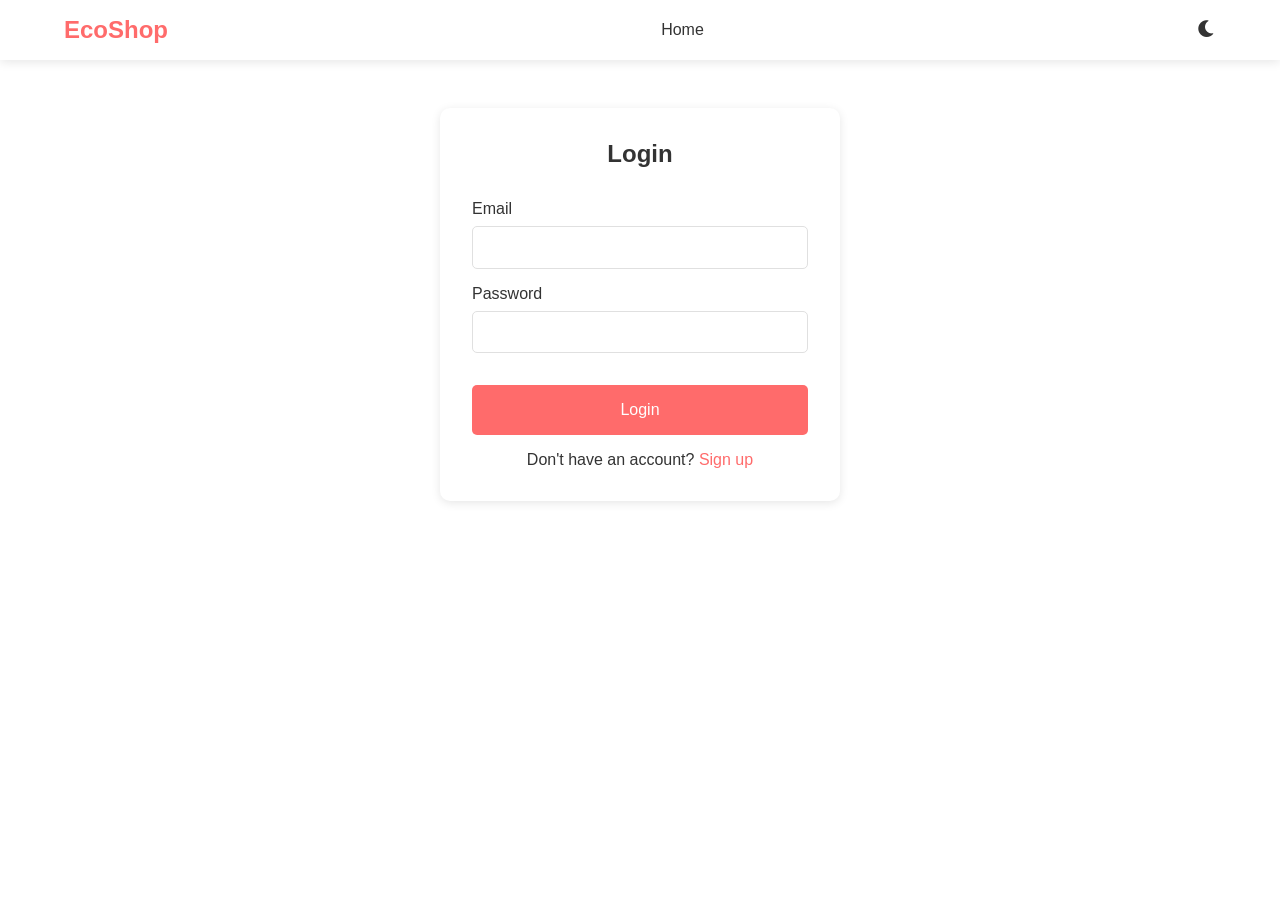
<file: login.html>
<!doctype html>
<html lang="en">
  <head>
    <meta charset="UTF-8" />
    <meta name="viewport" content="width=device-width, initial-scale=1.0" />
    <title>Login - EcoShop</title>
    <link rel="stylesheet" href="css/style.css" />
    <link
      rel="stylesheet"
      href="https://cdnjs.cloudflare.com/ajax/libs/font-awesome/6.0.0/css/all.min.css"
    />
  </head>
  <body>
    <nav class="navbar">
      <div class="logo">
        <a href="index.html">EcoShop</a>
      </div>
      <ul class="nav-links">
        <li><a href="index.html">Home</a></li>
      </ul>
      <div class="nav-icons">
        <button class="theme-toggle" id="themeToggle">
          <i class="fas fa-moon"></i>
        </button>
      </div>
    </nav>

    <div class="auth-container">
      <h2>Login</h2>
      <form id="loginForm">
        <div class="form-group">
          <label for="email">Email</label>
          <input type="email" id="email" required />
        </div>
        <div class="form-group">
          <label for="password">Password</label>
          <input type="password" id="password" required />
        </div>
        <button type="submit" class="auth-btn">Login</button>
      </form>
      <p class="auth-link">
        Don't have an account? <a href="signup.html">Sign up</a>
      </p>
    </div>

    <script src="js/theme.js"></script>
    <script src="js/auth.js"></script>
  </body>
</html>
</file>
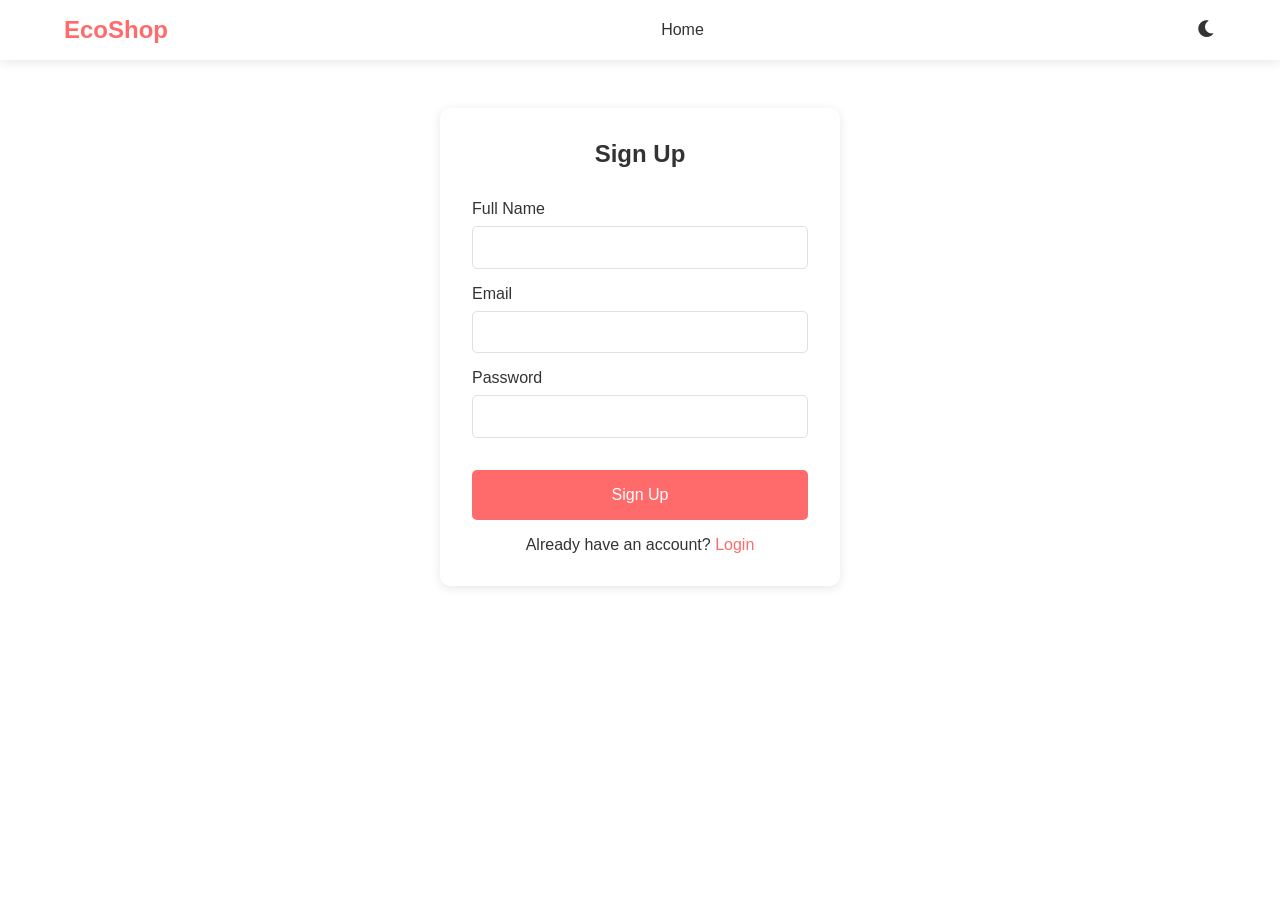
<file: signup.html>
<!doctype html>
<html lang="en">
  <head>
    <meta charset="UTF-8" />
    <meta name="viewport" content="width=device-width, initial-scale=1.0" />
    <title>Sign Up - EcoShop</title>
    <link rel="stylesheet" href="css/style.css" />
    <link
      rel="stylesheet"
      href="https://cdnjs.cloudflare.com/ajax/libs/font-awesome/6.0.0/css/all.min.css"
    />
  </head>
  <body>
    <nav class="navbar">
      <div class="logo">
        <a href="index.html">EcoShop</a>
      </div>
      <ul class="nav-links">
        <li><a href="index.html">Home</a></li>
      </ul>
      <div class="nav-icons">
        <button class="theme-toggle" id="themeToggle">
          <i class="fas fa-moon"></i>
        </button>
      </div>
    </nav>

    <div class="auth-container">
      <h2>Sign Up</h2>
      <form id="signupForm">
        <div class="form-group">
          <label for="name">Full Name</label>
          <input type="text" id="name" required />
        </div>
        <div class="form-group">
          <label for="email">Email</label>
          <input type="email" id="email" required />
        </div>
        <div class="form-group">
          <label for="password">Password</label>
          <input type="password" id="password" required minlength="6" />
        </div>
        <button type="submit" class="auth-btn">Sign Up</button>
      </form>
      <p class="auth-link">
        Already have an account? <a href="login.html">Login</a>
      </p>
    </div>

    <script src="js/theme.js"></script>
    <script src="js/auth.js"></script>
  </body>
</html>
</file>
<file: css/style.css>
:root {
  --primary-color: #2a2a2a;
  --secondary-color: #f5f5f5;
  --accent-color: #ff6b6b;
  --text-color: #333;
  --bg-color: #ffffff;
  --card-bg: #ffffff;
  --shadow: 0 2px 10px rgba(0, 0, 0, 0.1);
  --border-color: #e0e0e0;
}

.dark-mode {
  --primary-color: #f5f5f5;
  --secondary-color: #2a2a2a;
  --text-color: #ffffff;
  --bg-color: #1a1a1a;
  --card-bg: #2d2d2d;
  --shadow: 0 2px 10px rgba(255, 255, 255, 0.1);
  --border-color: #404040;
}

* {
  margin: 0;
  padding: 0;
  box-sizing: border-box;
}

body {
  font-family:
    -apple-system, BlinkMacSystemFont, "Segoe UI", Roboto, Oxygen, Ubuntu,
    sans-serif;
  background-color: var(--bg-color);
  color: var(--text-color);
  transition:
    background-color 0.3s,
    color 0.3s;
}

/* Navbar Styles */
.navbar {
  background-color: var(--card-bg);
  padding: 1rem 5%;
  display: flex;
  justify-content: space-between;
  align-items: center;
  box-shadow: var(--shadow);
  position: sticky;
  top: 0;
  z-index: 1000;
}

.logo a {
  color: var(--accent-color);
  font-size: 1.5rem;
  font-weight: bold;
  text-decoration: none;
}

.nav-links {
  display: flex;
  list-style: none;
  gap: 2rem;
}

.nav-links a {
  color: var(--text-color);
  text-decoration: none;
  transition: color 0.3s;
}

.nav-links a:hover {
  color: var(--accent-color);
}

.nav-icons {
  display: flex;
  gap: 1.5rem;
  align-items: center;
}

.icon-link {
  position: relative;
  color: var(--text-color);
  text-decoration: none;
  font-size: 1.2rem;
}

.badge {
  position: absolute;
  top: -8px;
  right: -8px;
  background-color: var(--accent-color);
  color: white;
  border-radius: 50%;
  padding: 0.2rem 0.5rem;
  font-size: 0.7rem;
  min-width: 18px;
  text-align: center;
}

.theme-toggle {
  background: none;
  border: none;
  color: var(--text-color);
  cursor: pointer;
  font-size: 1.2rem;
}

.user-name {
  color: var(--accent-color);
  font-weight: bold;
}

.hamburger {
  display: none;
  flex-direction: column;
  cursor: pointer;
}

.hamburger span {
  width: 25px;
  height: 3px;
  background-color: var(--text-color);
  margin: 2px 0;
  transition: 0.3s;
}

/* Hero Slider */
.hero-slider {
  position: relative;
  width: 100%;
  height: 500px;
  overflow: hidden;
  margin-bottom: 3rem;
}

.slider-container {
  width: 100%;
  height: 100%;
  position: relative;
}

.slide {
  position: absolute;
  width: 100%;
  height: 100%;
  opacity: 0;
  transition: opacity 0.5s ease-in-out;
}

.slide.active {
  opacity: 1;
}

.slide img {
  width: 100%;
  height: 100%;
  object-fit: cover;
}

.slide-content {
  position: absolute;
  top: 50%;
  left: 50%;
  transform: translate(-50%, -50%);
  text-align: center;
  color: white;
  text-shadow: 2px 2px 4px rgba(0, 0, 0, 0.5);
}

.slide-content h2 {
  font-size: 3rem;
  margin-bottom: 1rem;
}

.slide-content button {
  padding: 1rem 2rem;
  background-color: var(--accent-color);
  color: white;
  border: none;
  border-radius: 5px;
  cursor: pointer;
  font-size: 1.1rem;
}

.slider-btn {
  position: absolute;
  top: 50%;
  transform: translateY(-50%);
  background: rgba(255, 255, 255, 0.5);
  color: var(--text-color);
  padding: 1rem;
  border: none;
  cursor: pointer;
  font-size: 1.5rem;
  z-index: 10;
  border-radius: 50%;
  width: 50px;
  height: 50px;
  display: flex;
  align-items: center;
  justify-content: center;
}

.prev {
  left: 20px;
}

.next {
  right: 20px;
}

/* Products Section */
.products-section {
  padding: 2rem 5%;
}

.section-header {
  display: flex;
  justify-content: space-between;
  align-items: center;
  margin-bottom: 2rem;
  flex-wrap: wrap;
  gap: 1rem;
}

.search-bar input {
  padding: 0.8rem;
  border: 1px solid var(--border-color);
  border-radius: 5px;
  width: 300px;
  background-color: var(--card-bg);
  color: var(--text-color);
}

.filters {
  display: flex;
  gap: 1rem;
}

.filters select {
  padding: 0.8rem;
  border: 1px solid var(--border-color);
  border-radius: 5px;
  background-color: var(--card-bg);
  color: var(--text-color);
  cursor: pointer;
}

/* Product Grid */
.products-grid {
  display: grid;
  grid-template-columns: repeat(auto-fill, minmax(250px, 1fr));
  gap: 2rem;
  margin-bottom: 2rem;
}

.product-card {
  background-color: var(--card-bg);
  border-radius: 10px;
  overflow: hidden;
  box-shadow: var(--shadow);
  transition: transform 0.3s;
  cursor: pointer;
}

.product-card:hover {
  transform: translateY(-5px);
}

.product-image {
  width: 100%;
  height: 200px;
  object-fit: cover;
}

.product-info {
  padding: 1rem;
}

.product-name {
  font-size: 1.1rem;
  margin-bottom: 0.5rem;
}

.product-price {
  color: var(--accent-color);
  font-size: 1.2rem;
  font-weight: bold;
  margin-bottom: 0.5rem;
}

.product-rating {
  color: #ffc107;
  margin-bottom: 0.5rem;
}

.product-stock {
  font-size: 0.9rem;
  color: #4caf50;
  margin-bottom: 1rem;
}

.product-actions {
  display: flex;
  gap: 0.5rem;
}

.btn {
  padding: 0.5rem 1rem;
  border: none;
  border-radius: 5px;
  cursor: pointer;
  transition: background-color 0.3s;
  flex: 1;
}

.btn-primary {
  background-color: var(--accent-color);
  color: white;
}

.btn-primary:hover {
  opacity: 0.9;
}

.btn-secondary {
  background-color: var(--secondary-color);
  color: var(--text-color);
}

/* Pagination */
.pagination {
  display: flex;
  justify-content: center;
  align-items: center;
  gap: 1rem;
  margin-top: 2rem;
  flex-wrap: wrap;
}

.page-numbers {
  display: flex;
  gap: 0.5rem;
}

.page-btn {
  padding: 0.5rem 1rem;
  border: 1px solid var(--border-color);
  background-color: var(--card-bg);
  color: var(--text-color);
  cursor: pointer;
  border-radius: 5px;
}

.page-btn.active {
  background-color: var(--accent-color);
  color: white;
  border-color: var(--accent-color);
}

.page-btn:disabled {
  opacity: 0.5;
  cursor: not-allowed;
}

/* Auth Forms */
.auth-container {
  max-width: 400px;
  margin: 3rem auto;
  padding: 2rem;
  background-color: var(--card-bg);
  border-radius: 10px;
  box-shadow: var(--shadow);
}

.auth-container h2 {
  margin-bottom: 2rem;
  text-align: center;
}

.form-group {
  margin-bottom: 1rem;
}

.form-group label {
  display: block;
  margin-bottom: 0.5rem;
}

.form-group input {
  width: 100%;
  padding: 0.8rem;
  border: 1px solid var(--border-color);
  border-radius: 5px;
  background-color: var(--bg-color);
  color: var(--text-color);
}

.auth-btn {
  width: 100%;
  padding: 1rem;
  background-color: var(--accent-color);
  color: white;
  border: none;
  border-radius: 5px;
  cursor: pointer;
  font-size: 1rem;
  margin-top: 1rem;
}

.auth-link {
  text-align: center;
  margin-top: 1rem;
}

.auth-link a {
  color: var(--accent-color);
  text-decoration: none;
}

/* Cart Page */
.cart-container {
  max-width: 1200px;
  margin: 2rem auto;
  padding: 0 5%;
}

.cart-item {
  display: flex;
  gap: 1rem;
  padding: 1rem;
  background-color: var(--card-bg);
  border-radius: 10px;
  margin-bottom: 1rem;
  box-shadow: var(--shadow);
}

.cart-item img {
  width: 100px;
  height: 100px;
  object-fit: cover;
  border-radius: 5px;
}

.cart-item-details {
  flex: 1;
}

.cart-item-actions {
  display: flex;
  gap: 0.5rem;
  align-items: center;
}

.quantity-btn {
  padding: 0.3rem 0.8rem;
  border: 1px solid var(--border-color);
  background-color: var(--bg-color);
  color: var(--text-color);
  cursor: pointer;
  border-radius: 3px;
}

.cart-total {
  margin-top: 2rem;
  padding: 1rem;
  background-color: var(--card-bg);
  border-radius: 10px;
  text-align: right;
  font-size: 1.5rem;
}

/* Responsive Design */
@media (max-width: 768px) {
  .hamburger {
    display: flex;
  }

  .nav-links {
    display: none;
    position: absolute;
    top: 70px;
    left: 0;
    width: 100%;
    background-color: var(--card-bg);
    flex-direction: column;
    padding: 1rem;
    box-shadow: var(--shadow);
  }

  .nav-links.active {
    display: flex;
  }

  .section-header {
    flex-direction: column;
    align-items: stretch;
  }

  .search-bar input {
    width: 100%;
  }

  .filters {
    flex-direction: column;
  }

  .hero-slider {
    height: 300px;
  }

  .slide-content h2 {
    font-size: 2rem;
  }

  .cart-item {
    flex-direction: column;
  }

  .cart-item img {
    width: 100%;
    height: 200px;
  }
}
</file>
